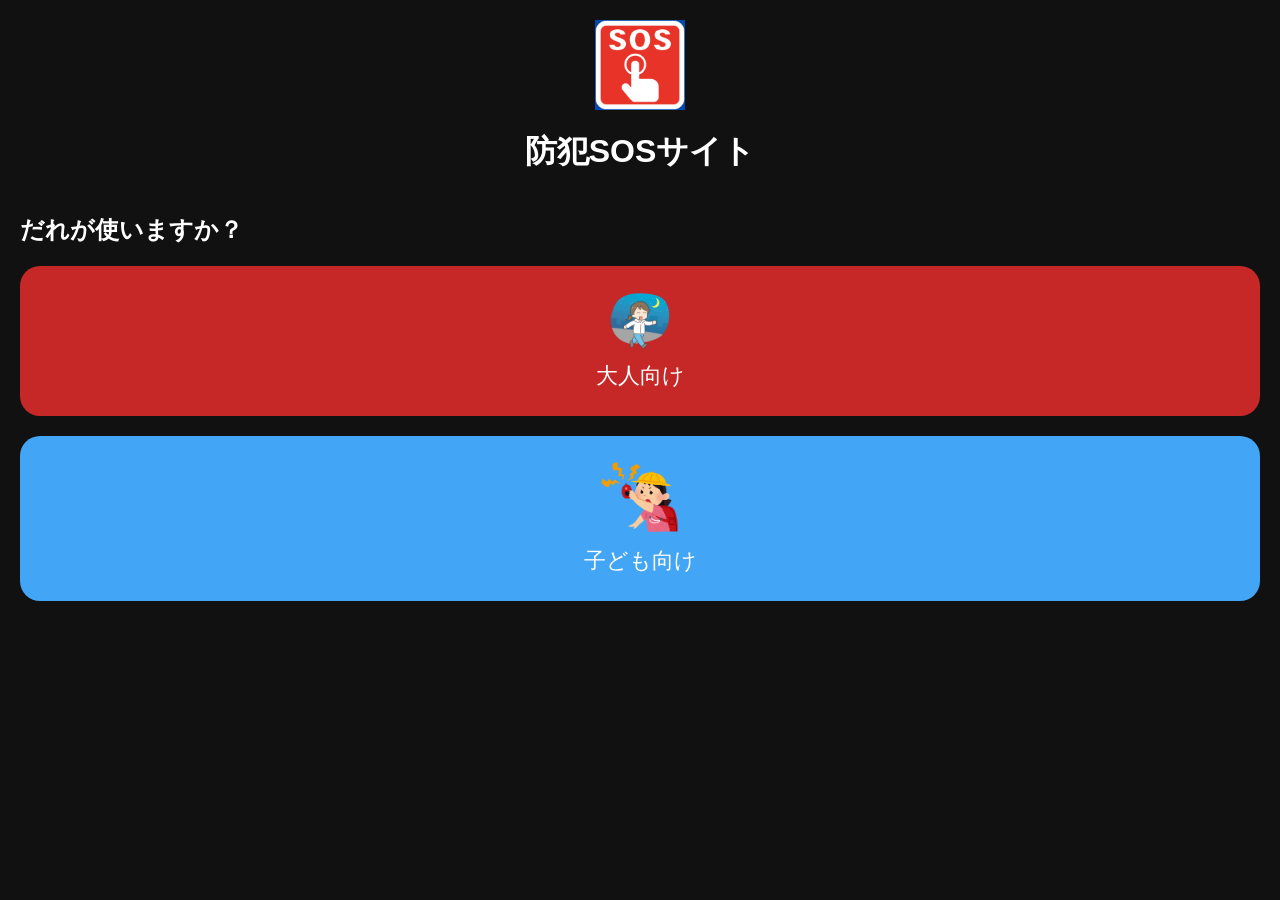
<file: index.html>
<!DOCTYPE html>
<html lang="ja">
<head>
<meta charset="UTF-8">
<meta name="viewport" content="width=device-width, initial-scale=1.0">
<meta name="google-site-verification" content="dPL-Ic4QKXHCe8kmprnjYlBXY43yKDpe0bDdbpLkERk" />
<meta name="msvalidate.01" content="51B6CCE248247097ABBF54D98562386B" />

<title>防犯SOSサイト | 子ども向け・大人向け緊急サポート</title>

<link rel="stylesheet" href="css/style.css">
<meta
name="description"
content="子ども向け・大人向けに分けた防犯SOSサイト。SOS表示、防犯ブザー、位置情報共有機能を搭載。">
</head>

<body>

<header>

    <img src="images/logo.png" alt="ロゴ" class="logo">

    <h1>
        防犯SOSサイト
    </h1>

</header>

<main class="top-page">

    <h2>
        だれが使いますか？
    </h2>

    <!-- 大人向け -->
    <a href="pages/adult.html" class="select-btn adult-btn">

        <img
            src="images/adult-icon.png"
            alt="大人向け"
            class="select-icon"
        >

        <span>
            大人向け
        </span>

    </a>

    <!-- 子ども向け -->
    <a href="pages/child.html" class="select-btn child-btn">

        <img
            src="images/child-icon.png"
            alt="子ども向け"
            class="select-icon"
        >

        <span>
            子ども向け
        </span>

    </a>

</main>

</body>
</html>
</file>
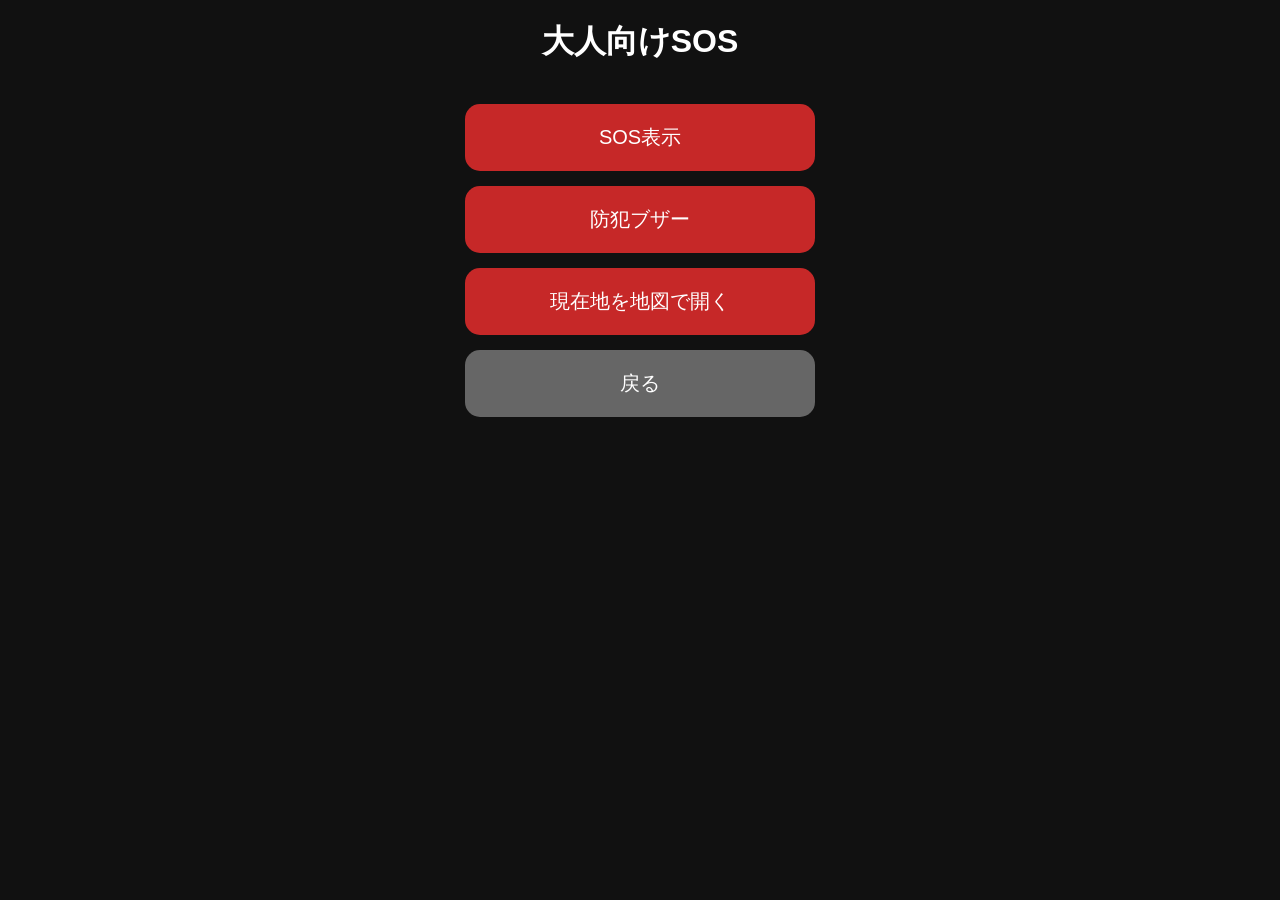
<file: pages/adult.html>
<!DOCTYPE html>
<html lang="ja">
<head>
<meta charset="UTF-8">
<meta name="viewport" content="width=device-width, initial-scale=1.0">

<title>大人向けSOS</title>

<link rel="stylesheet" href="../css/style.css">
</head>

<body class="adult-page">

<header>

    <h1>
        大人向けSOS
    </h1>

</header>

<main>

    <button class="sos-btn" onclick="showSOS()">
        SOS表示
    </button>

    <button class="alarm-btn" onclick="playAlarm(this)">
        防犯ブザー
    </button>

    <button
    class="location-btn" onclick="openMapLocation()">
    現在地を地図で開く
    </button>

    <p id="location-text"></p>

    <a href="../index.html" class="back-btn">
        戻る
    </a>

</main>

<!-- SOS画面 -->
<div id="sos-screen">

    <p>
        助けてください
    </p>

</div>

<!-- 音 -->
<audio id="alarm-sound">
    <source src="../audio/alarm.mp3" type="audio/mpeg">
</audio>

<script src="../js/script.js"></script>

</body>
</html>
</file>
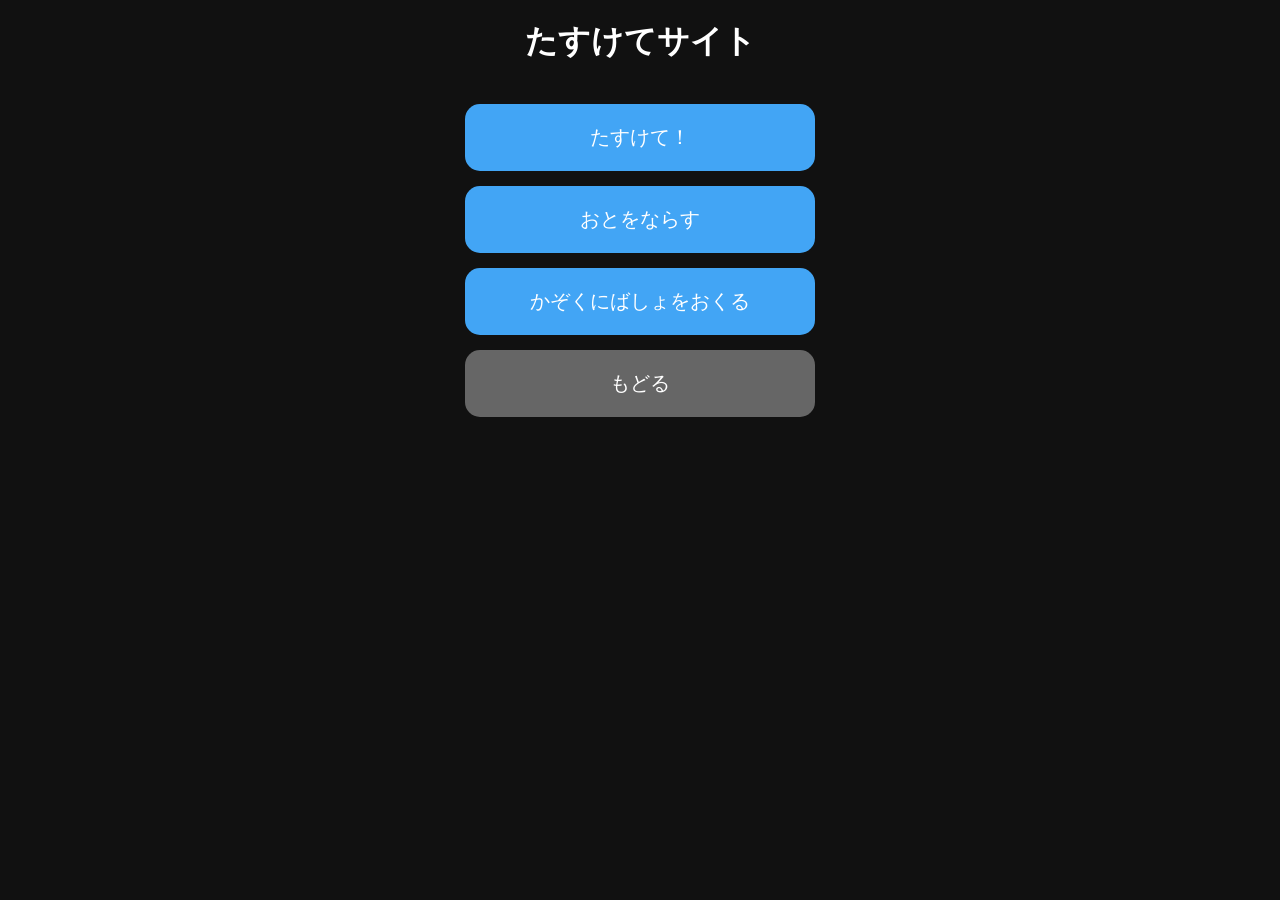
<file: pages/child.html>
<!DOCTYPE html>
<html lang="ja">
<head>
<meta charset="UTF-8">
<meta name="viewport" content="width=device-width, initial-scale=1.0">

<title>子ども向けSOS</title>

<link rel="stylesheet" href="../css/style.css">
</head>

<body class="child-page">

<header>

    <h1>
        たすけてサイト
    </h1>

</header>

<main>

    <button class="child-sos-btn" onclick="showSOS()">
        たすけて！
    </button>

    <button class="child-alarm-btn" onclick="playAlarm(this)">
        おとをならす
    </button>

    <button class="child-location-btn" onclick="shareLocation()">
    かぞくにばしょをおくる
    </button>

    <p id="location-text"></p>

    <a href="../index.html" class="back-btn">
        もどる
    </a>

</main>

<!-- SOS画面 -->
<div id="sos-screen">

    <p>
        たすけて！
    </p>

</div>

<!-- 音 -->
<audio id="alarm-sound">
    <source src="../audio/alarm.mp3" type="audio/mpeg">
</audio>

<script src="../js/script.js"></script>

</body>
</html>
</file>
<file: css/style.css>
*{
    margin:0;
    padding:0;
    box-sizing:border-box;
}

body{
    font-family:sans-serif;
    background:#111;
    color:white;
    padding:20px;
}

header{
    text-align:center;
    margin-bottom:40px;
}

.logo{
    width:90px;
    display:block;
    margin:0 auto 20px;
}

.top-page{
    display:flex;
    flex-direction:column;
    gap:20px;
}

.select-btn{
    text-decoration:none;
    color:white;

    padding:25px;
    border-radius:20px;

    display:flex;
    flex-direction:column;
    align-items:center;
    gap:10px;

    font-size:22px;
}

.adult-btn{
    background:#c62828;
}

.child-btn{
    background:#42a5f5;
}

.select-icon{
    width:80px;
}

button,
.back-btn{
    width:85%;
    max-width:350px;

    margin:0 auto 15px;

    display:block;

    padding:20px;

    border:none;
    border-radius:15px;

    font-size:20px;
}

.back-btn{
    background:#666;
    color:white;
    text-decoration:none;

    display:block;
    text-align:center;
}

.sos-btn,
.alarm-btn,
.location-btn,
.call-btn{
    background:#c62828;
    color:white;
}

.child-sos-btn,
.child-alarm-btn,
.child-location-btn,
.child-call-btn{
    background:#42a5f5;
    color:white;
}

#sos-screen{
    position:fixed;
    top:0;
    left:0;

    width:100%;
    height:100%;

    background:red;
    color:white;

    display:none;

    justify-content:center;
    align-items:center;

    font-size:50px;
    font-weight:bold;

    z-index:999;
}

/* ====================
   レスポンシブ
==================== */

@media screen and (max-width: 768px){

    h1{
        font-size:28px;
    }

    .logo{
        width:70px;
    }

    .select-btn{
        width:90%;
        font-size:20px;
        padding:20px;
    }

    .select-icon{
        width:70px;
    }

    button,
    .back-btn{
        width:90%;
        font-size:18px;
        padding:18px;
    }

    .sos-message{
        font-size:36px;
    }

}
</file>
